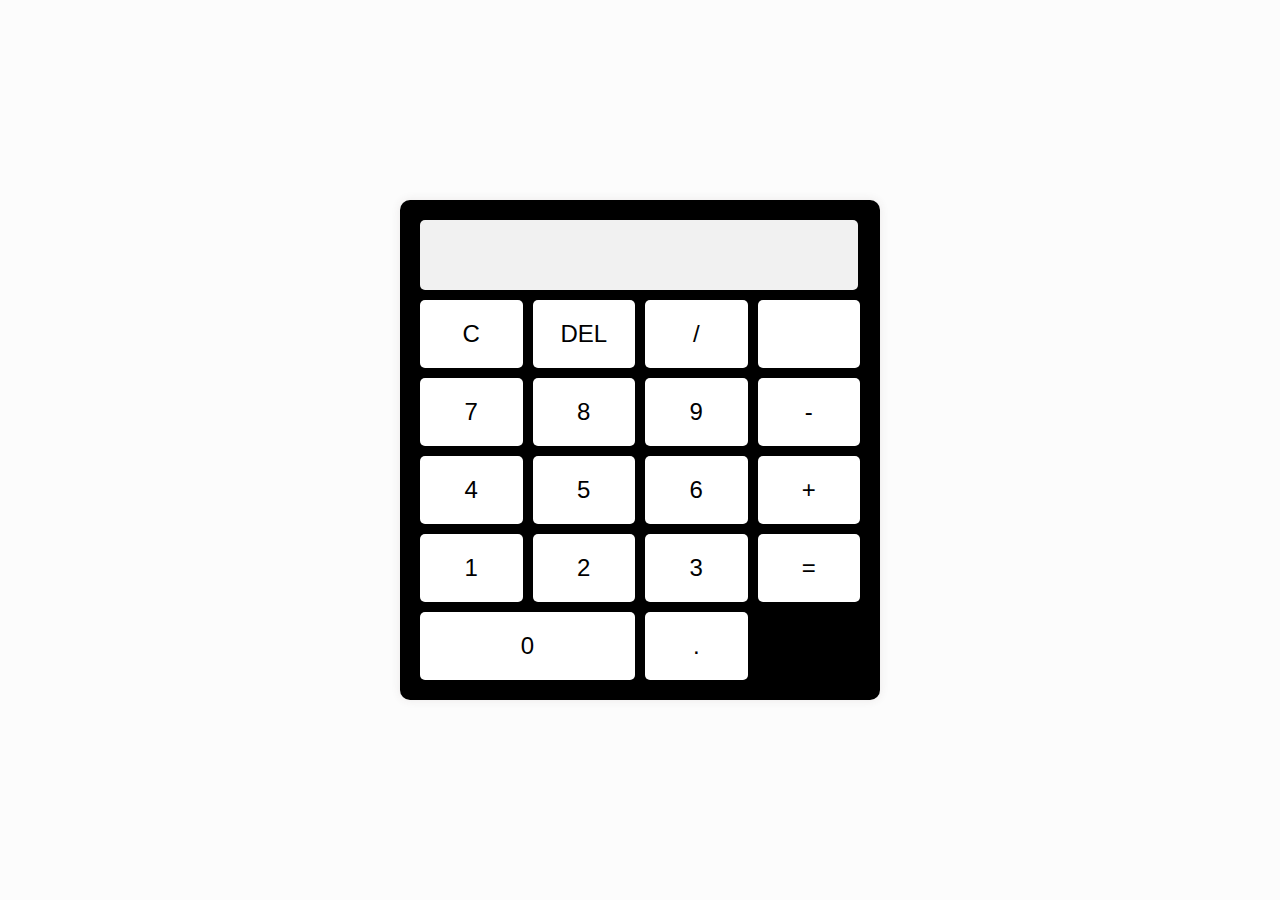
<file: kalkulator/kalkulator.html>
<!DOCTYPE html>
<html lang="en">
<head>
  <meta charset="UTF-8">
  <meta name="viewport" content="width=device-width, initial-scale=1.0">
  <title>Simple Calculator</title>
  <link rel="stylesheet" href="kakulator.css">
</head>
<body>
  <div class="calculator">
    <input type="text" id="result" disabled>
    <div class="buttons">
        
      <button onclick="clearScreen()">C</button>

      <button onclick="deleteLast()">DEL</button>
      <button onclick="appendCharacter('/')">/</button>
      <button onclick="appendCharacter('')"></button>
      <button onclick="appendCharacter('7')">7</button>
      <button onclick="appendCharacter('8')">8</button>
      <button onclick="appendCharacter('9')">9</button>
      <button onclick="appendCharacter('-')">-</button>
      <button onclick="appendCharacter('4')">4</button>
      <button onclick="appendCharacter('5')">5</button>
      <button onclick="appendCharacter('6')">6</button>
      <button onclick="appendCharacter('+')">+</button>
      <button onclick="appendCharacter('1')">1</button>
      <button onclick="appendCharacter('2')">2</button>
      <button onclick="appendCharacter('3')">3</button>
      <button onclick="calculate()">=</button>
      <button onclick="appendCharacter('0')" class="zero">0</button>
      <button onclick="appendCharacter('.')">.</button>
    </div>
  </div>
  <script src="kakulator.js"></script>
</body>
</html>
</file>
<file: kalkulator/kakulator.css>
body {
    font-family: 'Arial', sans-serif;
    display: flex;
    justify-content: center;
    align-items: center;
    height: 100vh;
    margin: 0;
    background-color: #fcfcfc;
  }
  
  .calculator {
    background-color: #000000;
    border-radius: 10px;
    padding: 20px;
    box-shadow: 0px 0px 10px 0px rgba(81, 60, 60, 0.1);
  }
  
  #result {
    width: 95%;
    height: 50px;
    font-size: 2rem;
    margin-bottom: 10px;
    text-align: right;
    padding: 10px;
    border: none;
    background-color: #f1f1f1;
    border-radius: 5px;
  }
  
  .buttons {
    display: grid;
    grid-template-columns: repeat(4, 1fr);
    grid-gap: 10px;
  }
  
  button {
    width: 100%;
    padding: 20px;
    font-size: 1.5rem;
    background-color: #ffffff;
    border: none;
    border-radius: 5px;
    cursor: pointer;
    transition: background-color 0.2s;
  }
  
  button:hover {
    background-color: #ffffff;
  }
  
  button:active {
    background-color: #ffffff;
  }
  
  button.zero {
    grid-column: span 2;
  }
</file>
